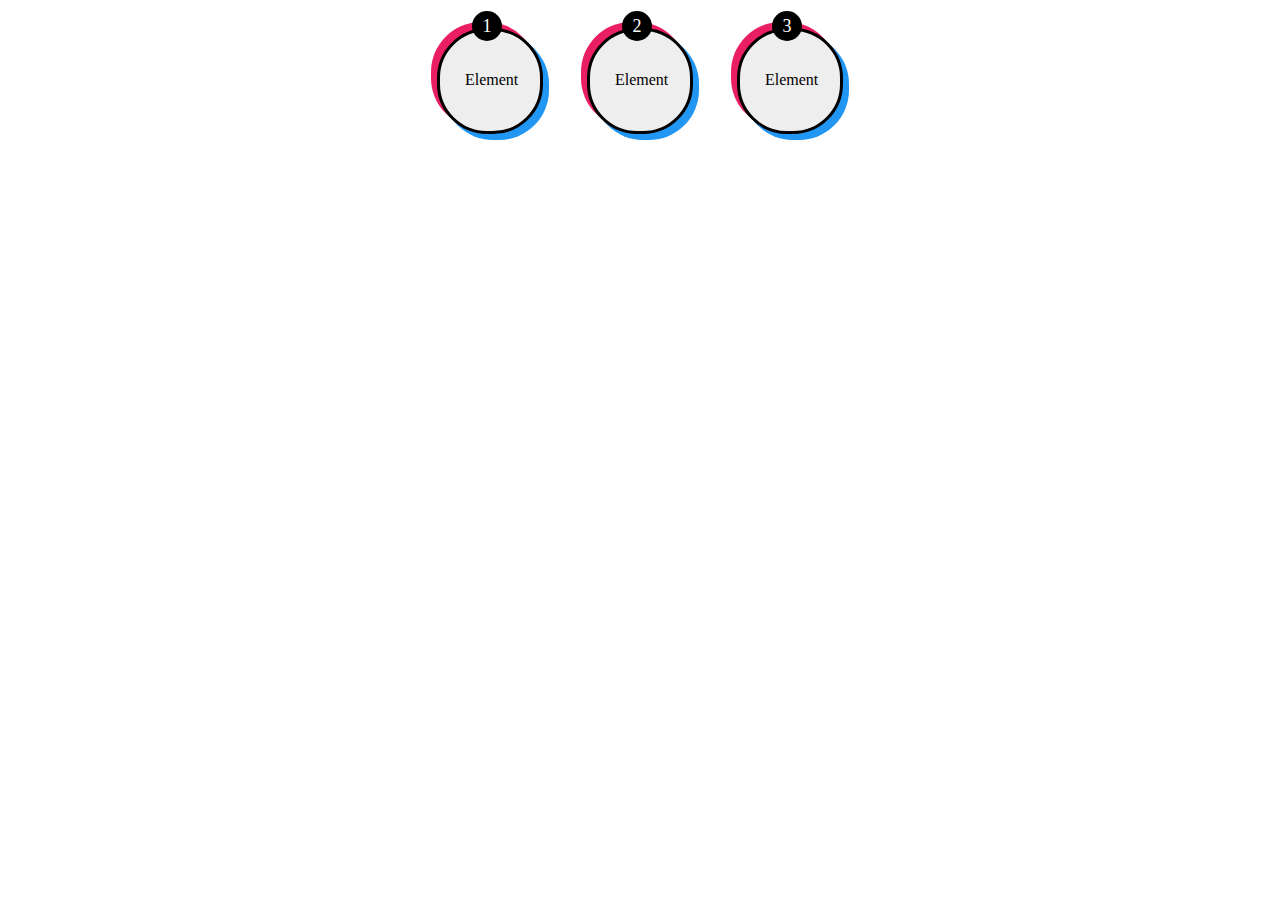
<file: BoxShadowAndBorderRadius/index.html>
<!DOCTYPE html>
<html lang="en">
  <head>
    <meta charset="UTF-8" />
    <title>Video39-40</title>
    <link rel="stylesheet" href="style.css" />
  </head>
<body>
    <div></div>
    <div></div>
    <div></div>
</body>
</html>
</file>
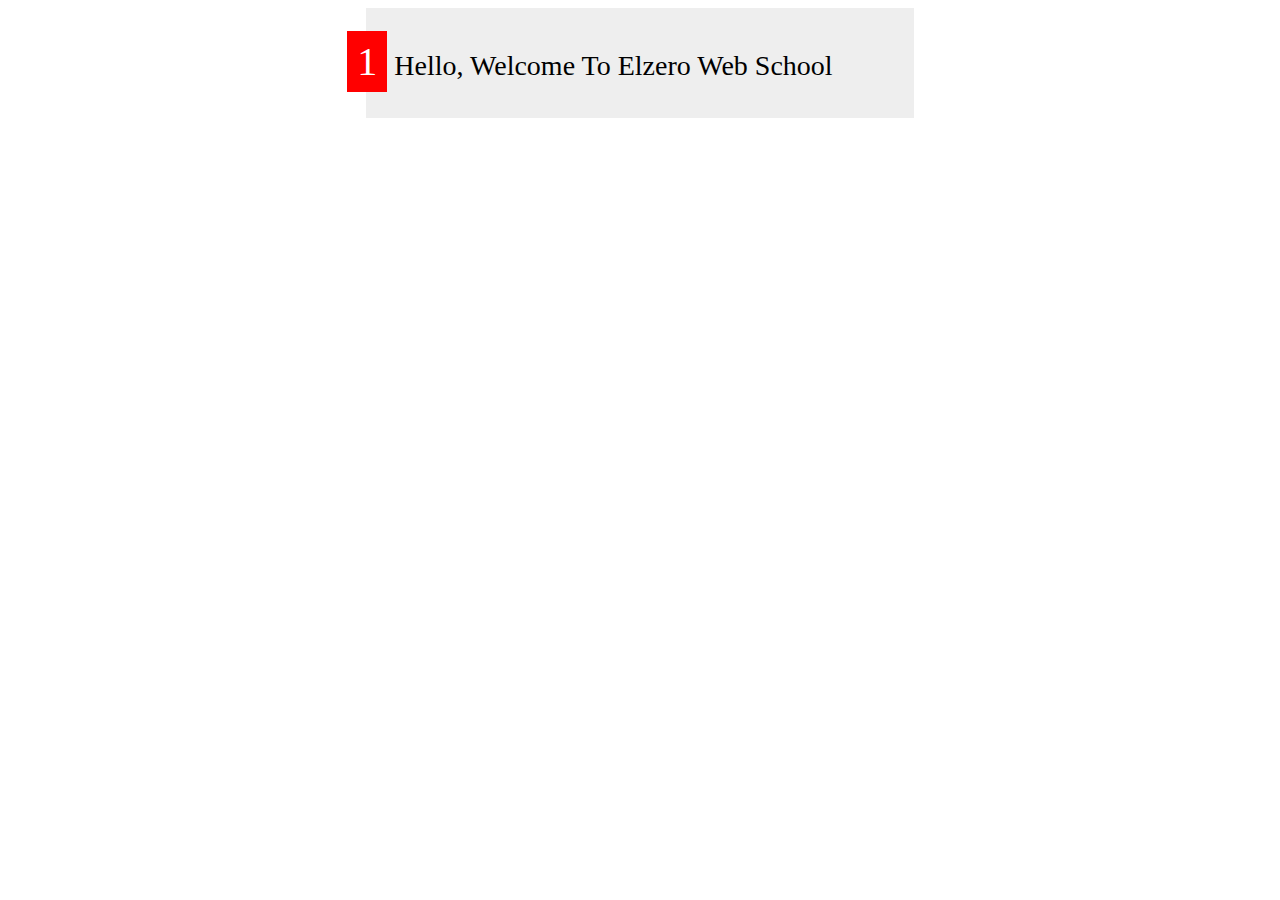
<file: First Letter/index.html>
<!DOCTYPE html>
<html lang="en">
<head>
    <meta charset="UTF-8">
    <meta name="viewport" content="width=device-width, initial-scale=1.0">
    <title>Document</title>
    <link rel="stylesheet" href="style.css">
</head>
<body>
    <div>1 Hello, Welcome To Elzero Web School</div>
</body>
</html>
</file>
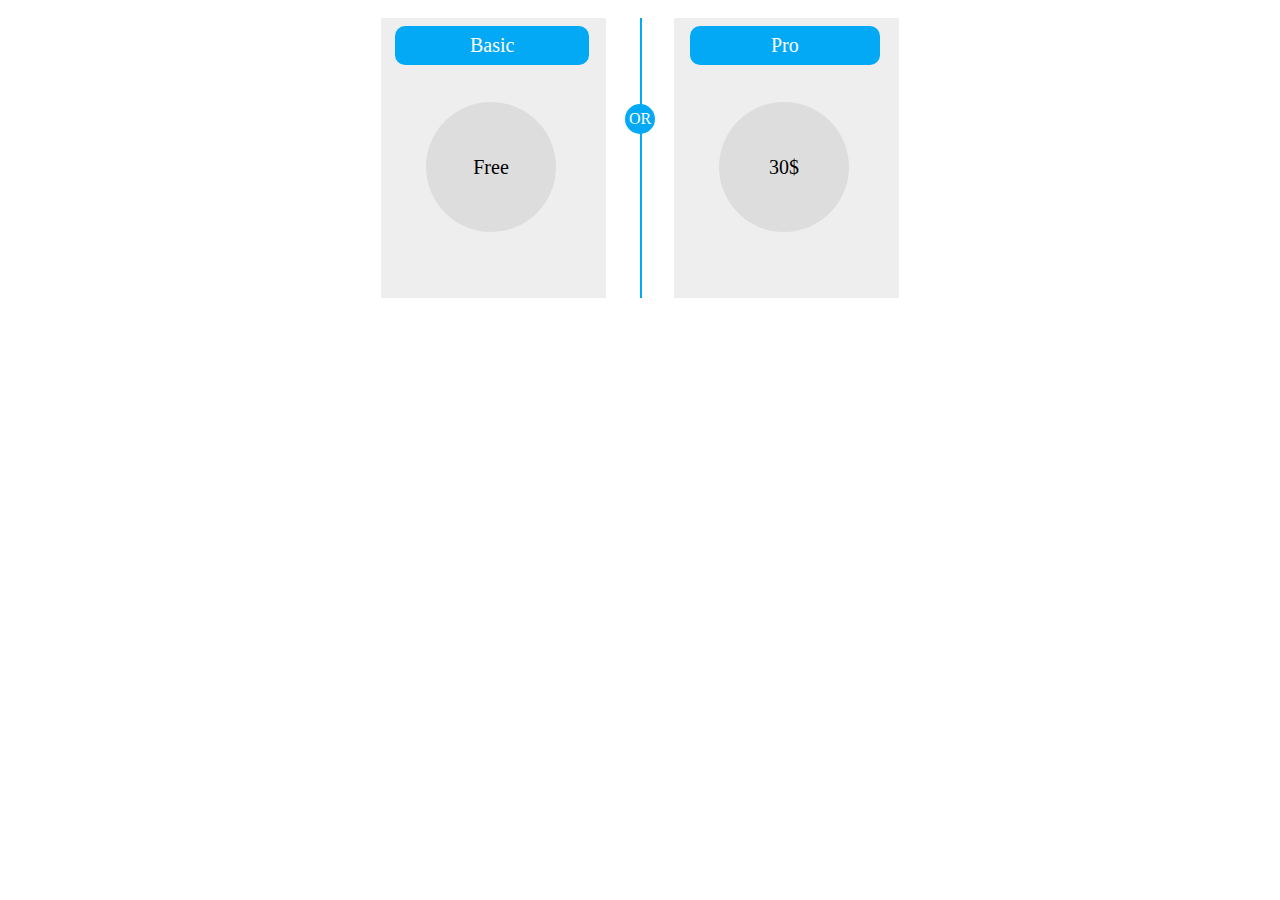
<file: Pricing Plans/index.html>
<!DOCTYPE html>
<html lang="en">
  <head>
    <meta charset="UTF-8" />
    <title>Pricing Plans</title>
    <link rel="stylesheet" href="style.css" />
  </head>
<body>

    <div class="parent">
        <div class="left">
            <div class="Basic">Basic</div>
            <div class="Free">Free</div>
        </div>
        
        <div class="right">
            <div class="Pro">Pro</div>
            <div class="price">30$</div>
        </div>
    </div>
</body>
</html>
</file>
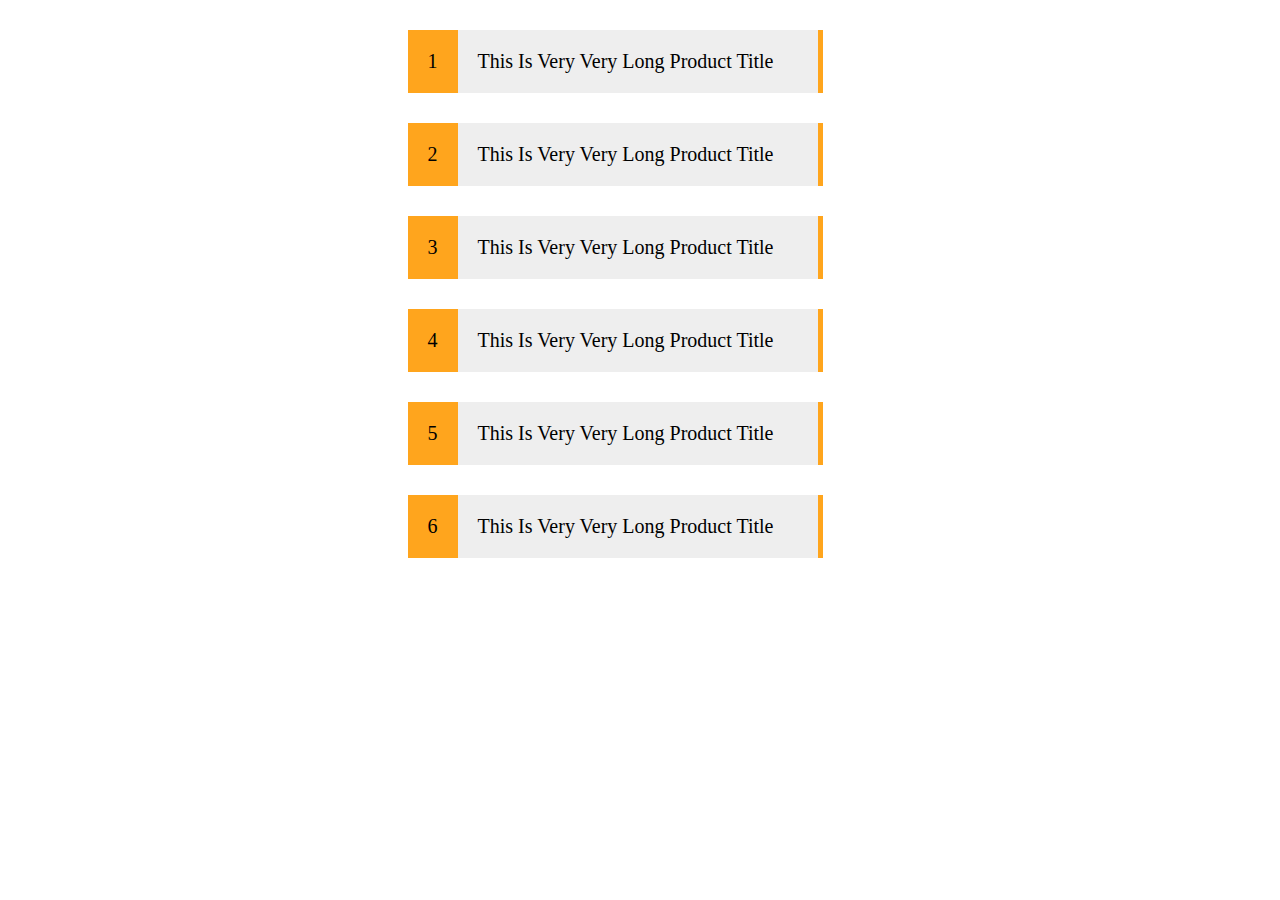
<file: Pseudo Elements Counter/index.html>
<!DOCTYPE html>
<html lang="en">
  <head>
    <meta charset="UTF-8" />
    <title>Task-37</title>
    <link rel="stylesheet" href="style.css" />
  </head>
<body>
    <p>This Is Very Very Long Product Title</p>
    <p>This Is Very Very Long Product Title</p>
    <p>This Is Very Very Long Product Title</p>
    <p>This Is Very Very Long Product Title</p>
    <p>This Is Very Very Long Product Title</p>
    <p>This Is Very Very Long Product Title</p>
</body>
</html>
</file>
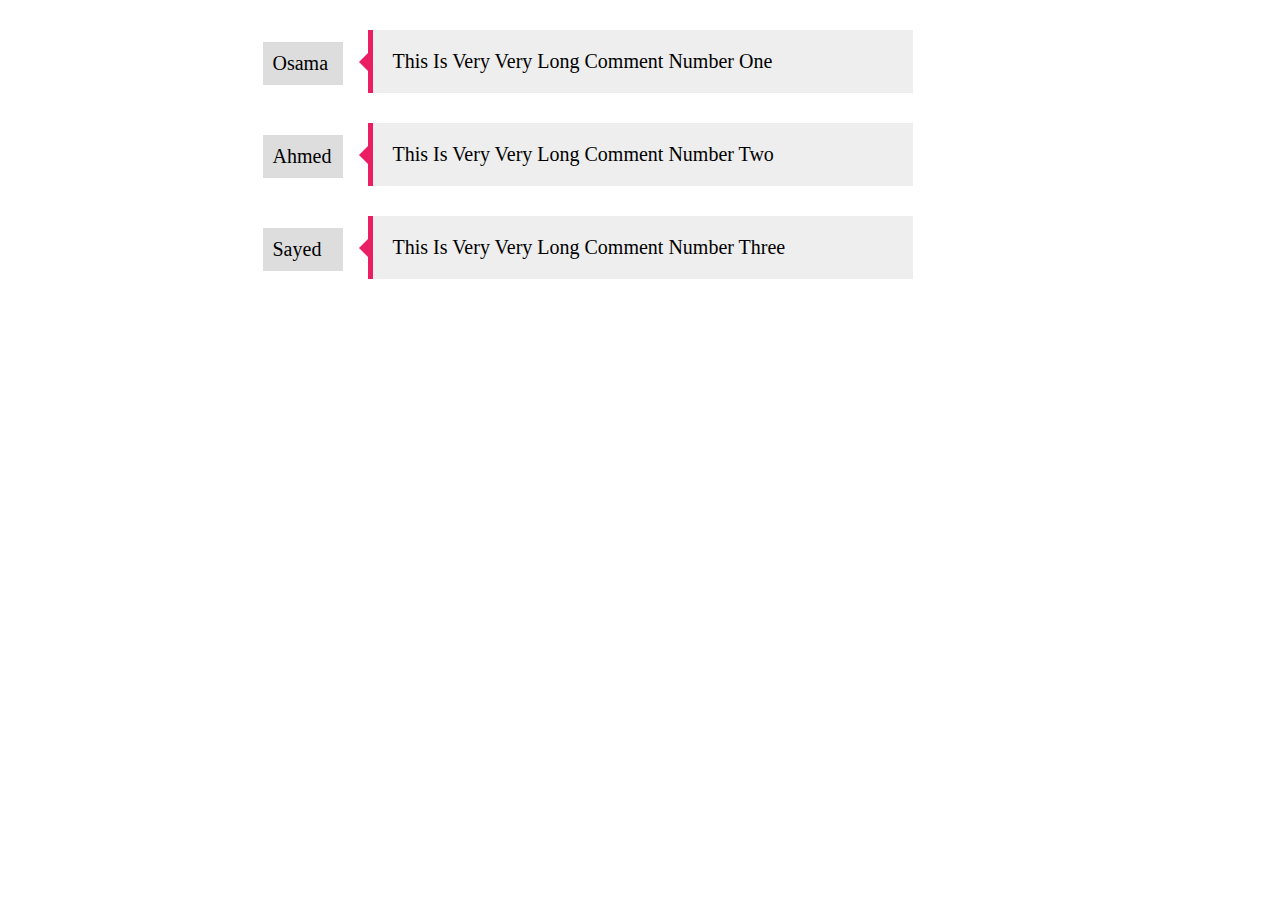
<file: Pseudo Elements/index.html>
<!DOCTYPE html>
<html lang="en">
  <head>
    <meta charset="UTF-8" />
    <title>Task-36</title>
    <link rel="stylesheet" href="style.css" />
  </head>
<body>
    <p data-person="Osama">This Is Very Very Long Comment Number One</p>
    <p data-person="Ahmed">This Is Very Very Long Comment Number Two</p>
    <p data-person="Sayed">This Is Very Very Long Comment Number Three</p>
</body>
</html>
</file>
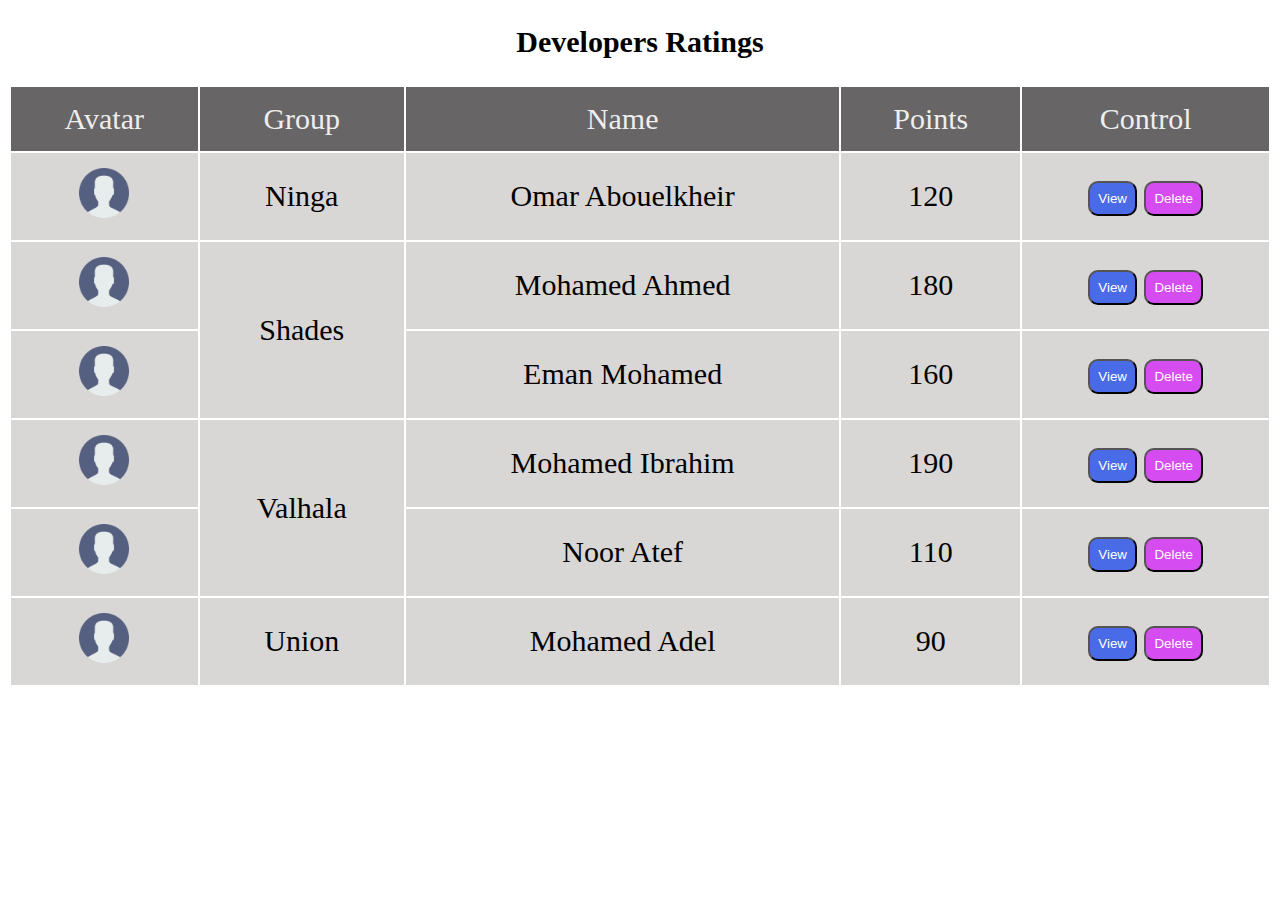
<file: Table Styling/index.html>
<!DOCTYPE html>
<html lang="en">
<head>
    <meta charset="UTF-8">
    <title>Document</title>
    <link rel="stylesheet" href="style.css">
</head>
<body>
    <h2 class="head">Developers Ratings</h2>
    <table>
        <thead>
            <tr>
                <td>Avatar</td>
                <td>Group</td>
                <td>Name</td>
                <td>Points</td>
                <td>Control</td>
            </tr>
        </thead>
        <tbody>
            <tr>
                <!-- <td><img src="https://www.seekpng.com/png/small/138-1387657_app-icon-set-login-icon-comments-avatar-icon.png" alt=""></td> -->
                <td><img src="avatar.png" alt=""></td>
                <td>Ninga</td>
                <td>Omar Abouelkheir</td>
                <td>120</td>
                <td><button class="view-btn">View</button> <button class="delete-btn">Delete</button> </td>
            </tr>
            <tr>
                <td><img src="avatar.png" alt=""></td>
                <td rowspan="2">Shades</td>
                <td>Mohamed Ahmed</td>
                <td>180</td>
                <td><button class="view-btn">View</button> <button class="delete-btn">Delete</button> </td>
            </tr>
            <tr>
                <td><img src="avatar.png" alt=""></td>
                <!-- <td>Shades</td> تم مسحها  لانها مشتركه مع العنصر السابق لها وقمت بوضع rowspan="2" له -->
                <td>Eman Mohamed</td>
                <td>160</td>
                <td><button class="view-btn">View</button> <button class="delete-btn">Delete</button> </td>
            </tr>
            <tr>
                <td><img src="avatar.png" alt=""></td>
                <td rowspan="2">Valhala</td>
                <td>Mohamed Ibrahim</td>
                <td>190</td>
                <td><button class="view-btn">View</button> <button class="delete-btn">Delete</button> </td>
            </tr>
            <tr>
                <td><img src="avatar.png" alt=""></td>
                <!-- <td rowspan="2">Valhala</td> -->
                <td>Noor Atef</td>
                <td>110</td>
                <td><button class="view-btn">View</button> <button class="delete-btn">Delete</button> </td>
            </tr>
            <tr>
                <td><img src="avatar.png" alt=""></td>
                <td>Union</td>
                <td>Mohamed Adel</td>
                <td>90</td>
                <td><button class="view-btn">View</button> <button class="delete-btn">Delete</button> </td>
            </tr>
        </tbody>
    </table>
    
</body>
</html>
</file>
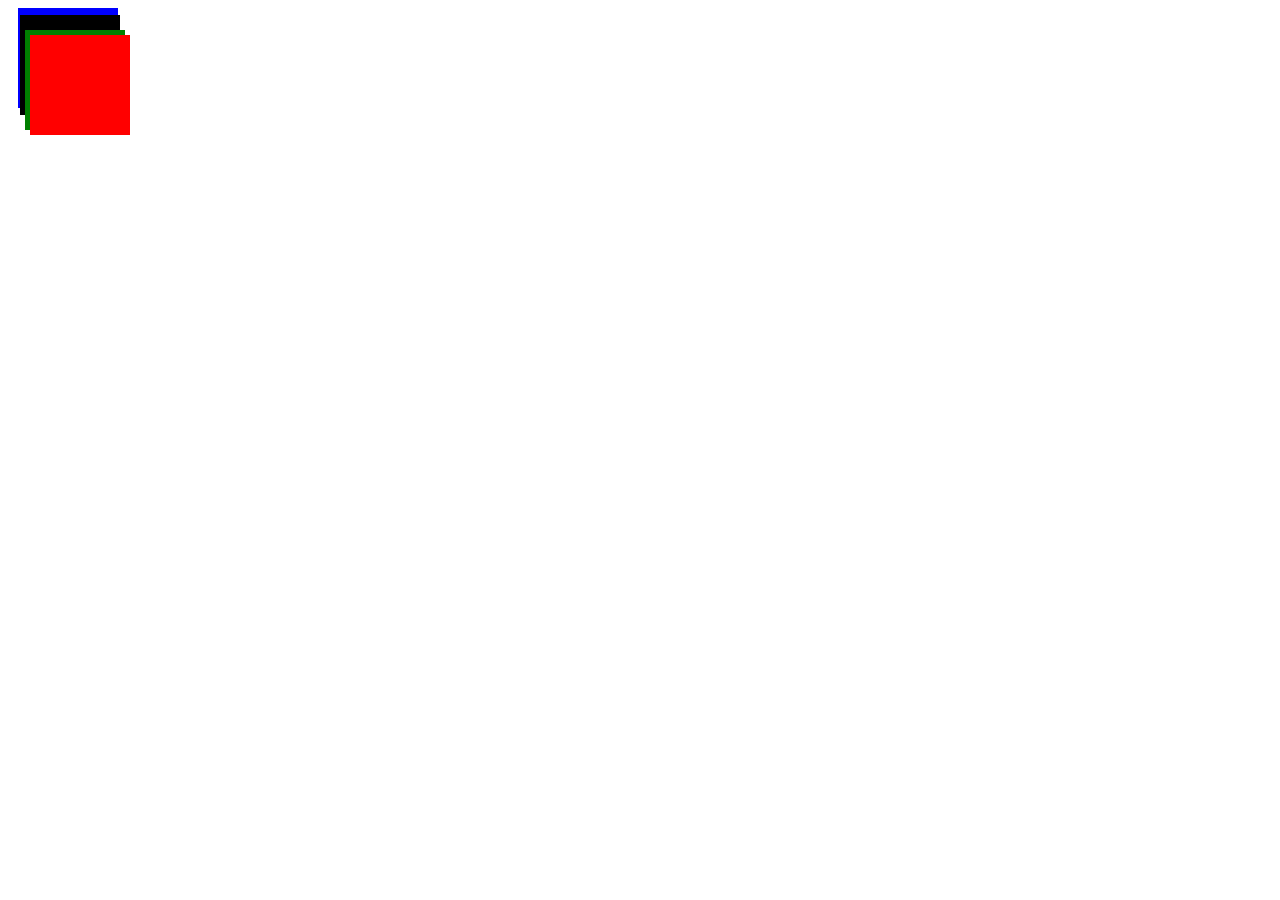
<file: Z-index/index.html>
<!DOCTYPE html>
<html lang="en">
<head>
    <meta charset="UTF-8">
    <title>Document</title>
    <link rel="stylesheet" href="style.css">
</head>
<body>
    <div class="green"></div>
    <div class="red"></div>
    <div class="blue"></div>
    <div class="black"></div>
</body>
</html>
</file>
<file: BoxShadowAndBorderRadius/style.css>
body {
    text-align: center;
}

div {
    width: 100px;
    height: 100px;
    background-color: #eee;
    margin: 20px;
    border-radius: 50px;
    display: inline-block;
    box-shadow: -6px -6px 0px 0px #e91e63, 6px 6px 0px 0px #2196f3;
    border: 3px black solid;
    position: relative;
    counter-increment: counter;
}

div::after {
    position: absolute;
    content: counter(counter);
    border-radius: 50%;
    background-color: black;
    color: white;
    width: 20px;
    height: 20px;
    text-align: center;
    padding: 5px;
    font-size: 18px;
    margin-top: -20px;
    margin-left: -18px;
}


div::before {
    position: absolute;
    content: "Element";
    text-align: center;
    margin-top: -10px;
    margin-left: -25px;
    top: 50%;
    left: 50%;
}
</file>
<file: First Letter/style.css>
div {
    font-size: 28px;
    background-color: #eee;
    text-align: center;
    margin-left: auto;
    margin-right: auto;
    width: 488px;
    height: 50px;
    padding: 30px;
}

div::first-letter {
    color: white;
    display: inline-block;
    font-size: 40px;
    margin-left: -100px;
    padding: 8px 10px;
    background-color: red;
}
</file>
<file: Pricing Plans/style.css>
body {
    font-family: Georgia, 'Times New Roman', Times, serif;
}

.parent {
    width: 550px;
    height: 350px;
    position: relative;
    text-align: center;
    margin: auto;
}

.left , .right {
    position: absolute;
    background-color: #eee;
    height: 280px;
    width: calc(50% - 50px);
}

.left {
    top: 10px;
    left: 16px;
}

.right {
    top: 10px;
    right: 16px;
}

.Basic {
    position: absolute;
    color: white;
    border-radius: 10px;
    background-color: #03a9f4;
    padding: 8px 75px;
    top: 8px;
    font-size: 20px;
    left: 14px;
}
/* 
.Free {
    position: absolute;
    width: 130px;
    height: 130px;
    border-radius: 50%;
    background-color: #add5f8;
    top: 30%;
    left: 20%;
    font-size: 20px;
}  */

.Free {
    position: absolute;
    width: 130px;
    height: 130px;
    border-radius: 50%;
    background-color: #dddddd;
    top: 30%;
    left: 20%;
    font-size: 20px;
    
    display: flex; 
    justify-content: center;
    align-items: center; 
} 


.Pro {
    position: absolute;
    color: white;
    border-radius: 10px;
    background-color: #03a9f4;
    padding: 8px 81px;
    top: 8px;
    font-size: 20px;
    left: 16px;
}

.price {
    position: absolute;
    width: 130px;
    height: 130px;
    border-radius: 50%;
    background-color: #dddddd;
    top: 30%;
    left: 20%;
    font-size: 20px;
    display: flex;
    justify-content: center;
    align-items: center;
} 

/* Center Line */
.left::before {
    content: "";
    margin-left: 146px;
    width: 2px; 
    height: 280px;
    position: absolute;
    background-color: #03a9f4;
}


/* OR */
.right::after {
    content: "OR";
    color: white;
    position: absolute;
    /* margin-top: 132px; */
    margin-top: 86px;
    height: 30px;
    margin-left: -49px;
    width: 30px;
    background-color: #03a9f4;
    border-radius: 50%;
    display: flex;
    justify-content: center;
    align-items: center;
}
</file>
<file: Pseudo Elements Counter/style.css>
p {
    position: relative;
    width: 320px;
    background-color: #eee;
    padding: 20px;
    margin: 30px auto;
    font-size: 20px;    
    border-right: #ffa51d 5px solid;
    counter-increment: counter;
}

p::after {
    position: absolute;
    content: counter(counter);
    background-color: #ffa51d;
    left: -50px;
    margin-top: -20px;
    text-align: center;
    padding: 20px;
}
</file>
<file: Pseudo Elements/style.css>
p {
    position: relative;
    width: 500px;
    background-color: #eee;
    padding: 20px;
    margin: 30px auto;
    font-size: 20px;    
    border-left: #e91e63 5px solid;
}

p::before {
    content: attr(data-person);
    position: absolute;
    width: 60px;
    background-color: #ddd;
    padding: 10px;
    top: 50%;
    left: -110px;
    margin-top: -20px;
}

P::after {
    content: "";
    position: absolute;
    top: 50%;
    left: -24px;
    margin-top: -10px;
    border-color: transparent #e91e63 transparent transparent;
    border-width: 10px;
    border-style: solid;    
}
</file>
<file: Table Styling/style.css>
.head {
    text-align: center;
    color: black;
    margin-left: auto;
    margin-right: auto;
    font-size: 30px;
}

table {
    width: 100%;
    text-align: center;
    font-size: 30px;
    border: 1px white solid;
}


table td {
    padding: 15px;
    background-color: #d9d6d6;
}



table thead td {
    background-color: rgb(103, 101, 101);
    color: #eee;
} 

img {
    height: 50px;
    width: 50px;
}

.view-btn {
    background-color: #0b3df0b3;
    color: white;
    border-radius: 10px;
    padding: 8px;
}

.delete-btn {
    background-color: #d54df0;
    color: white;
    border-radius: 10px;
    padding: 8px;
}
</file>
<file: Z-index/style.css>
div {
    /* padding: 20px; */
    width: 100px;
    height: 100px;
    color: #fff;
    position: absolute;
}

.blue {
    background-color: blue;
    z-index: 40;
    margin-left: 10px;
}

.black {
    background-color: black;
    z-index: 80;
    top: 15px;
    left: 20px;
}

.green {
    background-color: green;
    top: 30px;
    left: 25px;
    z-index: 90;
}

.red {
    background-color: red;
    top: 35px;
    left: 30px;
    z-index: 100;
}
</file>
